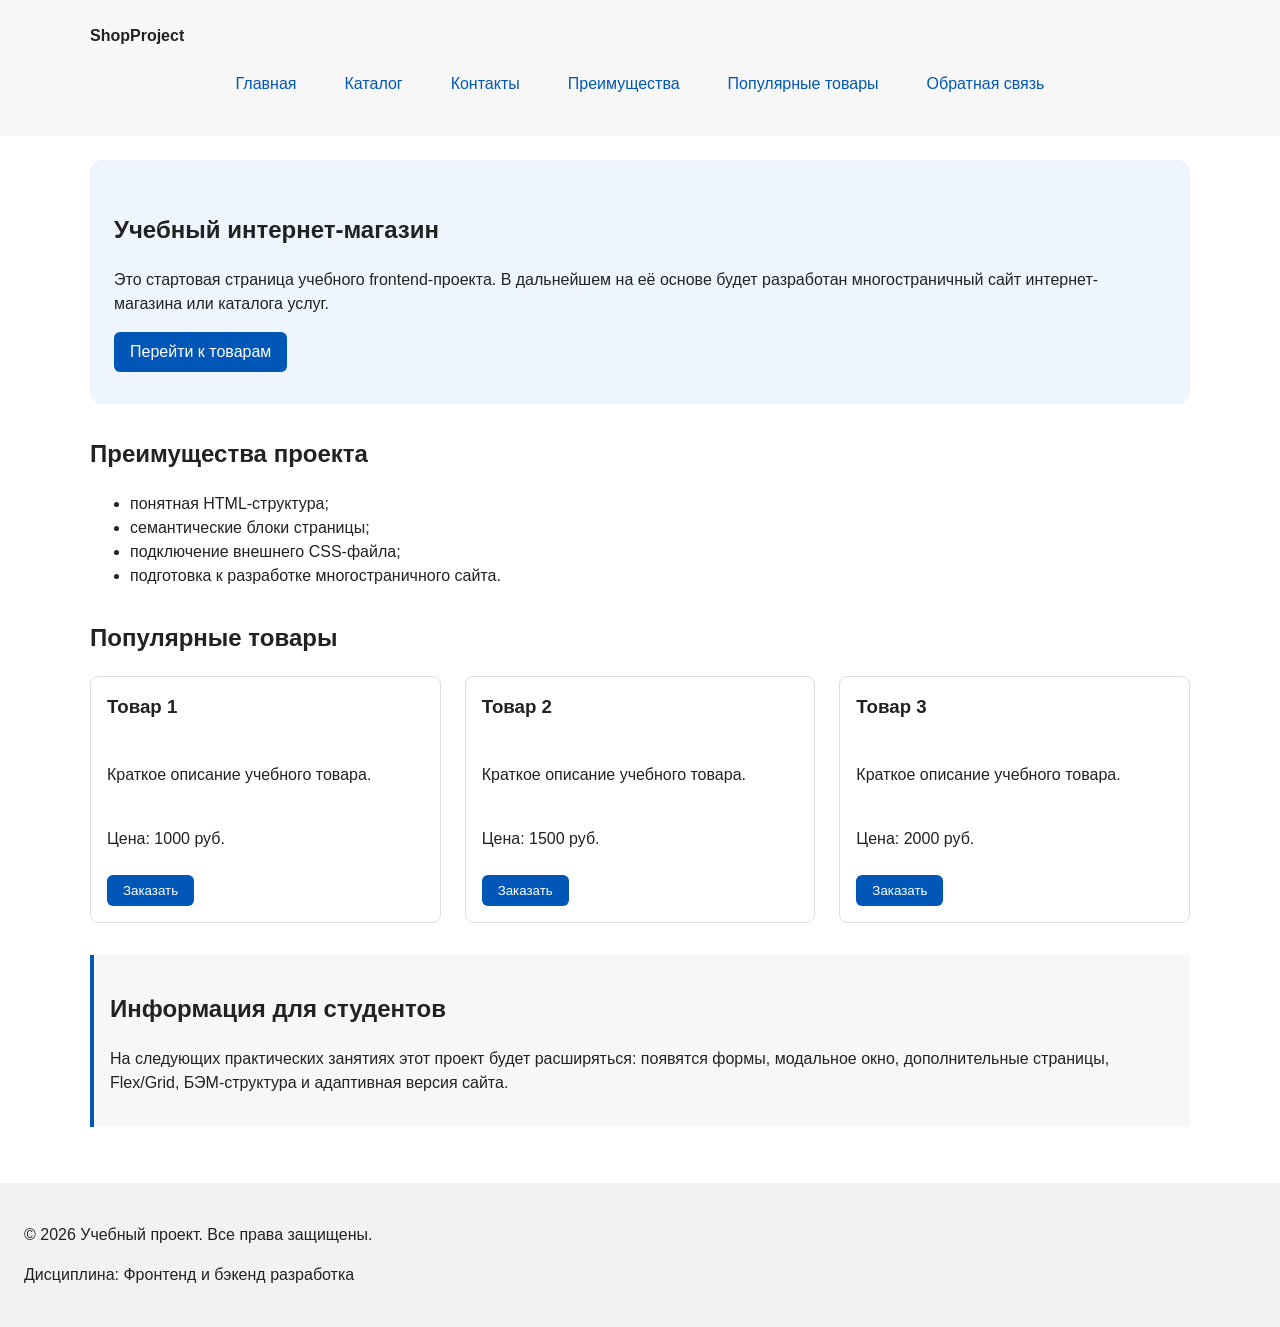
<file: index.html>
<!DOCTYPE html>
<html lang="ru">
<head>
  <meta charset="UTF-8">
  <meta name="viewport" content="width=device-width, initial-scale=1.0">
  <title>Учебный интернет-магазин</title>
  <link rel="stylesheet" href="css/style.css">
  <script src="js/main.js" defer></script>

  <meta property="og:type" content="website">
  <meta property="og:title" content="Учебный интернет-магазин">
  <meta property="og:description" content="Учебный frontend-проект интернет-магазина.">
  <meta property="og:image" content="https://Reaperthelavayka13.github.io/kr1-/images/preview.jpg">

</head>
<body>
  <header>
    <div class="site-header">
       <a class="site-logo" href="index.html">ShopProject</a>
        
        <nav class="site-nav" aria-label="Основная навигация">
          <ul class="site-nav__list">
            <li><a href="index.html">Главная</a></li>
            <li><a href="catalog.html">Каталог</a></li>
            <li><a href="contacts.html">Контакты</a></li>
            <li><a href="index.html#advantages">Преимущества</a></li>
            <li><a href="index.html#popular">Популярные товары</a></li>
            <li><a href="index.html#contacts">Обратная связь</a></li>
          </ul>
        </nav>

      </div>
    </header>
  
  <main>
    <!-- Основное содержимое страницы -->
    <section class="hero">
      <h1>Учебный интернет-магазин</h1>
      <p>
        Это стартовая страница учебного frontend-проекта.
        В дальнейшем на её основе будет разработан многостраничный сайт
        интернет-магазина или каталога услуг.
      </p>
      <a class="button" href="#popular">Перейти к товарам</a>
    </section>
    <section class="section" id="advantages">
      <h2>Преимущества проекта</h2>

      <ul class="advantages-list">
        <li>понятная HTML-структура;</li>
        <li>семантические блоки страницы;</li>
        <li>подключение внешнего CSS-файла;</li>
        <li>подготовка к разработке многостраничного сайта.</li>
      </ul>
    </section>

    <section class="section" id="popular">
      <h2>Популярные товары</h2>

      <div class="products-grid">
        <article class="product-card">
          <h3>Товар 1</h3>
          <p>Краткое описание учебного товара.</p>
          <p>Цена: 1000 руб.</p>
          <button class="button product-card__button" type="button" data-product="Товар 1">
        Заказать
          </button>
        </article>

        <article class="product-card">
          <h3>Товар 2</h3>
          <p>Краткое описание учебного товара.</p>
          <p>Цена: 1500 руб.</p>
          <button class="button product-card__button" type="button" data-product="Товар 2">
        Заказать
          </button>
        </article>

        <article class="product-card">
          <h3>Товар 3</h3>
          <p>Краткое описание учебного товара.</p>
          <p>Цена: 2000 руб.</p>
          <button class="button product-card__button" type="button" data-product="Товар 3">
        Заказать
          </button>
        </article>
      </div>
    </section>

    <aside class="aside-info">
      <h2>Информация для студентов</h2>
      <p>
        На следующих практических занятиях этот проект будет расширяться:
        появятся формы, модальное окно, дополнительные страницы, Flex/Grid,
        БЭМ-структура и адаптивная версия сайта.
      </p>
    </aside>


  </main>


  <footer id="contacts">
    <p>&copy; 2026 Учебный проект. Все права защищены.</p>
    <p>Дисциплина: Фронтенд и бэкенд разработка</p>
  </footer>

<dialog class="order-dialog" id="order-dialog" aria-labelledby="order-dialog-title">
  <h2 id="order-dialog-title">Оформление заявки</h2>

  <form class="order-form" id="order-form" action="#" method="post" novalidate>
    <input id="selected-product" name="selected-product" type="hidden">

    <div class="form-field">
      <label for="order-name">Имя</label>
      <input
        id="order-name"
        name="name"
        type="text"
        placeholder="Введите ваше имя"
        minlength="2"
        autocomplete="given-name"
        required
      >
    </div>

    <div class="form-field">
      <label for="order-email">E-mail</label>
      <input
        id="order-email"
        name="email"
        type="email"
        placeholder="example@mail.ru"
        autocomplete="email"
        required
      >
    </div>

    <div class="form-field">
      <label for="order-phone">Телефон</label>
      <input
        id="order-phone"
        name="phone"
        type="tel"
        inputmode="tel"
        placeholder="+7 (900) 000-00-00"
        pattern="^\+7 \(\d{3}\) \d{3}-\d{2}-\d{2}$"
        required
      >
      <small>Формат: +7 (900) 000-00-00</small>
    </div>

    <div class="form-field">
      <label for="order-date">Дата связи</label>
      <input
        id="order-date"
        name="date"
        type="date"
      >
    </div>

    <div class="form-field">
      <label for="order-topic">Тема заявки</label>
      <select id="order-topic" name="topic" required>
        <option value="">Выберите тему</option>
        <option value="product">Заказ товара</option>
        <option value="consultation">Консультация</option>
        <option value="delivery">Доставка</option>
      </select>
    </div>

    <div class="form-field">
      <label for="order-comment">Комментарий</label>
      <textarea
        id="order-comment"
        name="comment"
        rows="4"
        placeholder="Укажите дополнительную информацию"
      ></textarea>
    </div>

    <div class="form-field form-field--checkbox">
      <label>
        <input
          id="order-agreement"
          name="agreement"
          type="checkbox"
          required
        >
        Я согласен на обработку данных
      </label>
    </div>

    <div class="form-actions">
      <button type="button" id="close-order-dialog">Закрыть</button>
      <button type="submit">Отправить заявку</button>
    </div>
  </form>
</dialog>

<p class="success-message" id="success-message" hidden>
  Форма успешно отправлена!
</p>

</body>
</html>
</file>
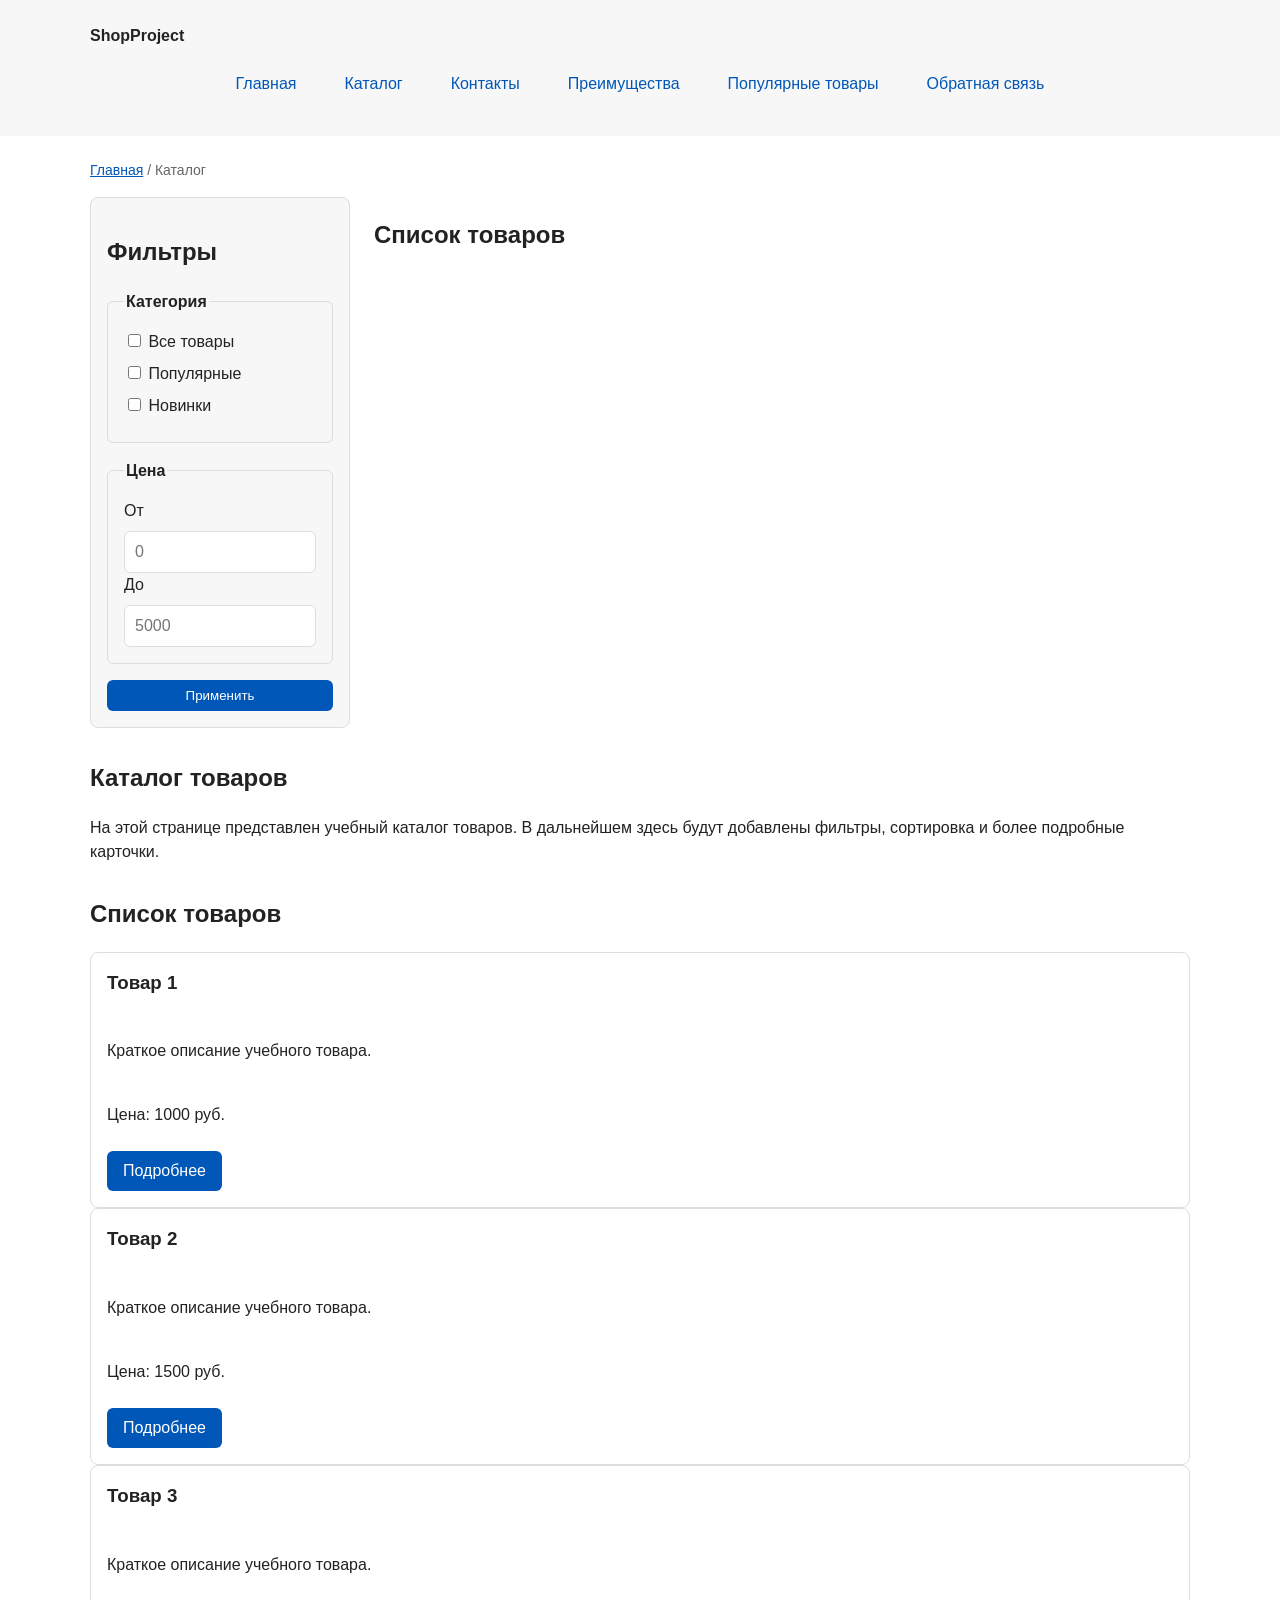
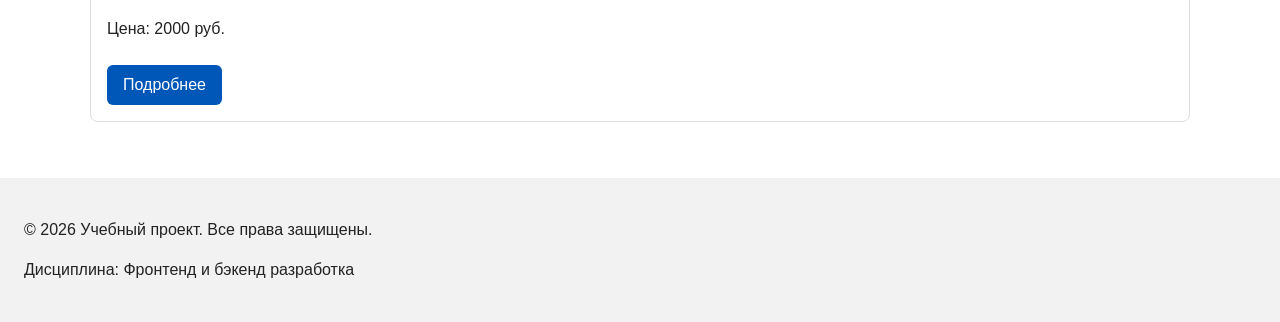
<file: catalog.html>
<!DOCTYPE html>
<html lang="ru">

<head>
  <meta charset="UTF-8">
  <meta name="viewport" content="width=device-width, initial-scale=1.0">
  <meta name="description" content="Каталог товаров учебного интернет-магазина.">
  <title>Каталог товаров — Учебный интернет-магазин</title>
  <link rel="stylesheet" href="css/style.css">

  <meta property="og:type" content="website">
  <meta property="og:title" content="Учебный интернет-магазин">
  <meta property="og:description" content="Учебный frontend-проект интернет-магазина.">
  <meta property="og:image" content="https://Reaperthelavayka13.github.io/kr1-Rip/images/preview.jpg">

</head>

<body>
  <header>
    <div class="site-header">
      <a class="site-logo" href="index.html">ShopProject</a>

      <nav class="site-nav" aria-label="Основная навигация">
        <ul class="site-nav__list">
          <li><a href="index.html">Главная</a></li>
          <li><a href="catalog.html">Каталог</a></li>
          <li><a href="contacts.html">Контакты</a></li>
          <li><a href="index.html#advantages">Преимущества</a></li>
          <li><a href="index.html#popular">Популярные товары</a></li>
          <li><a href="index.html#contacts">Обратная связь</a></li>
        </ul>
      </nav>
    </div>
  </header>

  <main>
    <nav class="breadcrumbs" aria-label="Хлебные крошки">
      <a href="index.html">Главная</a>
      <span>Каталог</span>
    </nav>

    <section class="catalog-layout">
      <aside class="catalog-filters">
        <h2>Фильтры</h2>

        <form class="filters-form" action="#" method="get">
          <fieldset>
            <legend>Категория</legend>

            <label>
              <input type="checkbox" name="category" value="all">
              Все товары
            </label>

            <label>
              <input type="checkbox" name="category" value="popular">
              Популярные
            </label>

            <label>
              <input type="checkbox" name="category" value="new">
              Новинки
            </label>
          </fieldset>

          <fieldset>
            <legend>Цена</legend>

            <label for="price-from">От</label>
            <input id="price-from" name="price-from" type="number" min="0" placeholder="0">

            <label for="price-to">До</label>
            <input id="price-to" name="price-to" type="number" min="0" placeholder="5000">
          </fieldset>

          <button class="button" type="submit">Применить</button>
        </form>
      </aside>

      <section class="catalog-products">
        <h2>Список товаров</h2>

        <div class="products-grid">
          <!-- Карточки товаров -->
        </div>
      </section>
    </section>


    <section class="section">
      <h1>Каталог товаров</h1>
      <p>
        На этой странице представлен учебный каталог товаров.
        В дальнейшем здесь будут добавлены фильтры, сортировка и более
        подробные карточки.
      </p>
    </section>

    <section class="section">
      <h2>Список товаров</h2>

      <article class="product-card">
        <h3>Товар 1</h3>
        <p>Краткое описание учебного товара.</p>
        <p>Цена: 1000 руб.</p>
        <a class="button" href="index.html#popular">Подробнее</a>
      </article>

      <article class="product-card">
        <h3>Товар 2</h3>
        <p>Краткое описание учебного товара.</p>
        <p>Цена: 1500 руб.</p>
        <a class="button" href="index.html#popular">Подробнее</a>
      </article>

      <article class="product-card">
        <h3>Товар 3</h3>
        <p>Краткое описание учебного товара.</p>
        <p>Цена: 2000 руб.</p>
        <a class="button" href="index.html#popular">Подробнее</a>
      </article>
    </section>
  </main>

  <footer>
    <p>&copy; 2026 Учебный проект. Все права защищены.</p>
    <p>Дисциплина: Фронтенд и бэкенд разработка</p>
  </footer>
</body>

</html>
</file>
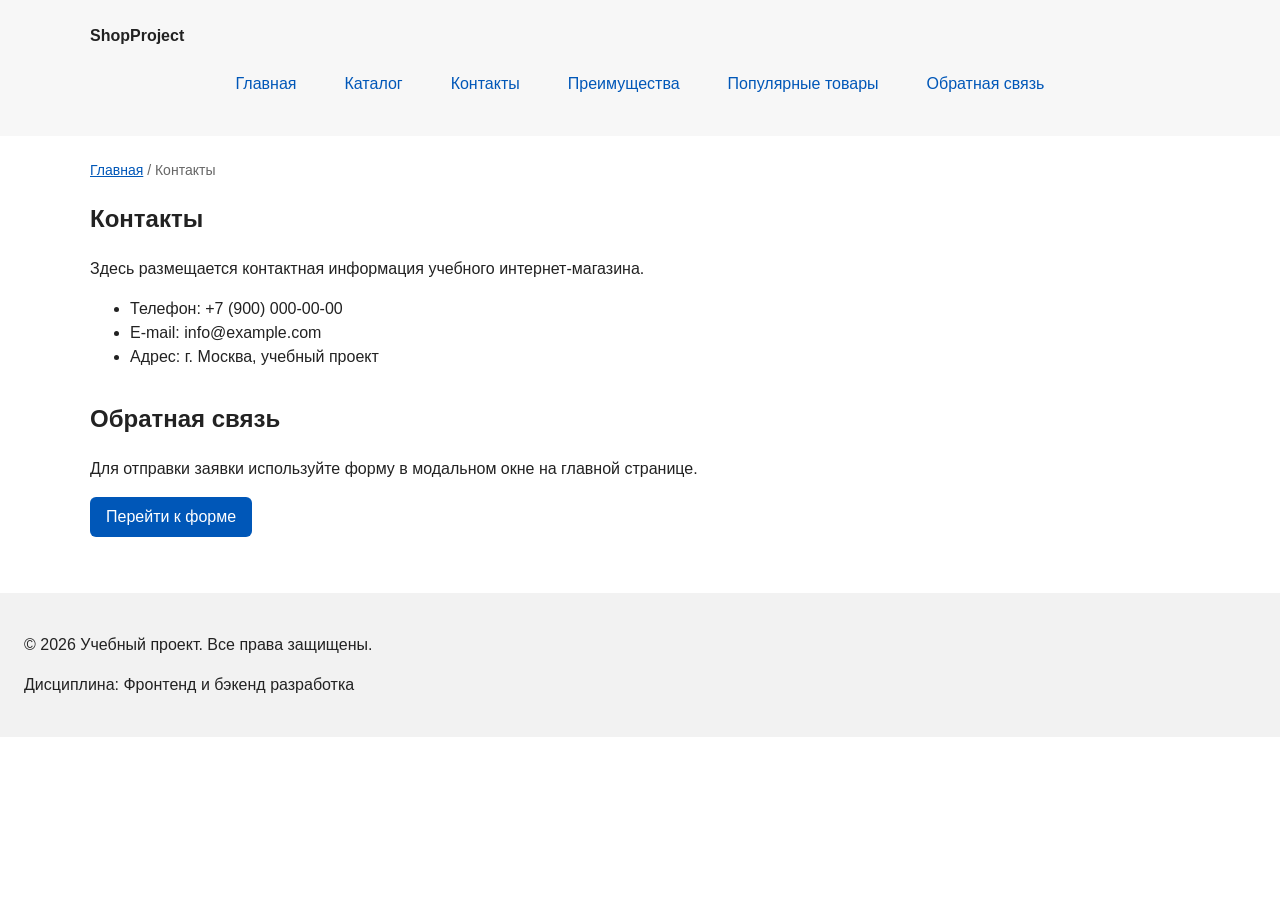
<file: contacts.html>
<!DOCTYPE html>
<html lang="ru">
<head>
  <meta charset="UTF-8">
  <meta name="viewport" content="width=device-width, initial-scale=1.0">
  <meta name="description" content="Контактная информация учебного интернет-магазина.">
  <title>Контакты — Учебный интернет-магазин</title>
  <link rel="stylesheet" href="css/style.css">

  <meta property="og:type" content="website">
  <meta property="og:title" content="Учебный интернет-магазин">
  <meta property="og:description" content="Учебный frontend-проект интернет-магазина.">
  <meta property="og:image" content="https://Reaperthelavayka13.github.io/kr1-Rip/images/preview.jpg">

</head>
<body>
  <header>
    <div class="site-header">
      <a class="site-logo" href="index.html">ShopProject</a>

      <nav class="site-nav" aria-label="Основная навигация">
        <ul class="site-nav__list">
          <li><a href="index.html">Главная</a></li>
          <li><a href="catalog.html">Каталог</a></li>
          <li><a href="contacts.html">Контакты</a></li>
          <li><a href="index.html#advantages">Преимущества</a></li>
          <li><a href="index.html#popular">Популярные товары</a></li>
          <li><a href="index.html#contacts">Обратная связь</a></li>
        </ul>
      </nav>
    </div>
  </header>

  <main>
    <nav class="breadcrumbs" aria-label="Хлебные крошки">
      <a href="index.html">Главная</a>
      <span>Контакты</span>
    </nav>

    <section class="section">
      <h1>Контакты</h1>
      <p>
        Здесь размещается контактная информация учебного интернет-магазина.
      </p>

      <ul>
        <li>Телефон: +7 (900) 000-00-00</li>
        <li>E-mail: info@example.com</li>
        <li>Адрес: г. Москва, учебный проект</li>
      </ul>
    </section>

    <section class="section" id="feedback">
      <h2>Обратная связь</h2>
      <p>
        Для отправки заявки используйте форму в модальном окне на главной странице.
      </p>
      <a class="button" href="index.html#contacts">Перейти к форме</a>
    </section>
  </main>

  <footer>
    <p>&copy; 2026 Учебный проект. Все права защищены.</p>
    <p>Дисциплина: Фронтенд и бэкенд разработка</p>
  </footer>
</body>
</html>
</file>
<file: css/style.css>
/* 
  Универсальное правило для всех элементов.
  border-box делает расчёт размеров более понятным:
  width включает content, padding и border.
*/
* {
  box-sizing: border-box;
}


/*
  Задаём внутренние отступы для основных областей страницы.
  Это делает содержимое визуально отделённым от краёв окна браузера.
*/

header,
main,
footer {
  padding: var(--space-lg);
}


/*
  Оформляем шапку страницы.
  Пока используется простой светло-серый фон.
*/
header {
  background-color: var(--color-surface);
}

footer {
  background-color: var(--color-surface);
}


/*
  Оформляем подвал страницы тем же фоном,
  чтобы визуально отделить его от основного содержимого.
*/
footer {
  background-color: #f2f2f2;
}

/*
  Ограничиваем ширину содержимого шапки,
  чтобы оно не растягивалось слишком сильно на широких экранах.
*/
.site-header {
  max-width: 1100px;
  margin: 0 auto;
}

/*
  Оформляем текстовый логотип.
*/
.site-logo {
  font-weight: bold;
  text-decoration: none;
  color: #222222;
}

/*
  Убираем стандартные отступы и маркеры списка навигации.
*/

.site-nav__list {
  display: flex;
  flex-wrap: wrap;
  justify-content: center;
  align-items: center;
  gap: var(--space-md);
  padding: 0;
  margin: var(--space-md) 0 0;
  list-style: none;
}


/*
  Добавляем расстояние между пунктами меню.
*/
.site-nav__list li {
  margin-bottom: 8px;
}

/*
  Оформляем ссылки меню.
*/

.site-nav__list a {
  display: inline-block;
  padding: var(--space-sm) var(--space-md);
  color: var(--color-primary);
  text-decoration: none;
  border-radius: var(--radius-sm);
}

/*
  При наведении мыши подчёркиваем ссылку.
  Подробно состояния интерфейса будут рассмотрены в практической работе 1.7.
*/

.site-nav__list a:hover {
  color: var(--color-white);
  background-color: var(--color-primary);
}

/*
  Карточка товара — самостоятельный блок.
  На следующих занятиях карточки будут доработаны и выстроены в сетку.
*/

.product-card {
  display: flex;
  flex-direction: column;
  gap: var(--space-sm);
  margin-bottom: 0;
  padding: var(--space-md);
  border: 1px solid var(--color-border);
  border-radius: var(--radius-md);
  background-color: var(--color-bg);
}

.product-card .button {
  margin-top: auto;
  align-self: flex-start;
}


.product-card:hover {
  border-color: var(--color-primary);
}

.product-card h3 {
  margin-top: 0;
}

/*
  Пока это обычная ссылка, но визуально она оформляется как кнопка.
*/
.button {
  display: inline-block;
  padding: var(--space-sm) var(--space-md);
  color: var(--color-white);
  background-color: var(--color-primary);
  text-decoration: none;
  border: none;
  border-radius: var(--radius-sm);
  cursor: pointer;
}

.button:hover {
  background-color: var(--color-primary-dark);
}

.button:focus-visible {
  outline: 2px solid var(--color-primary);
  outline-offset: 3px;
}

.button:disabled {
  opacity: 0.6;
  cursor: not-allowed;
}


/*
  Дополнительный информационный блок.
*/
.aside-info {
  max-width: var(--container-width);
  margin: 0 auto var(--space-xl);
  padding: var(--space-md);
  border-left: 4px solid var(--color-primary);
  background-color: var(--color-surface);
}


/* ===============================
   1. Переменные проекта
   =============================== */
:root {
  /* Основные цвета проекта */
  --color-bg: #ffffff;
  --color-text: #222222;
  --color-muted: #666666;
  --color-primary: #0057b8;
  --color-primary-dark: #003f86;
  --color-border: #dddddd;
  --color-surface: #f7f7f7;
  --color-surface-accent: #eef5ff;
  --color-danger: #b00020;
  --color-success: #168a2f;
  --color-success-bg: #eefaf0;
  --color-white: #ffffff;

  /* Отступы */
  --space-xs: 4px;
  --space-sm: 8px;
  --space-md: 16px;
  --space-lg: 24px;
  --space-xl: 32px;

  /* Скругления */
  --radius-sm: 6px;
  --radius-md: 8px;
  --radius-lg: 12px;

  /* Размеры */
  --container-width: 1100px;
}


/* ===============================
   2. Базовые стили
   =============================== */

* {
  box-sizing: border-box;
}

body {
  margin: 0;
  font-family: Arial, sans-serif;
  line-height: 1.5;
  color: var(--color-text);
  background-color: var(--color-bg);
}

/* ===============================
   3. Общие элементы интерфейса
   =============================== */

a {
  color: var(--color-primary);
}

a:hover {
  color: var(--color-primary-dark);
}

a:focus-visible {
  outline: 2px solid var(--color-primary);
  outline-offset: 3px;
}

/* ===============================
   4. Компоненты страницы
   =============================== */

.hero {
  max-width: var(--container-width);
  margin: 0 auto var(--space-xl);
  padding: var(--space-xl) var(--space-lg);
  background-color: var(--color-surface-accent);
  border-radius: var(--radius-lg);
}

.section {
  max-width: var(--container-width);
  margin: 0 auto var(--space-xl);
}

.section h2 {
  margin-top: 0;
}

/* ===============================
   5. Форма и модальное окно
   =============================== */

.order-dialog {
  width: min(100% - 32px, 560px);
  padding: var(--space-lg);
  border: none;
  border-radius: var(--radius-lg);
}

.order-dialog::backdrop {
  background-color: rgba(0, 0, 0, 0.5);
}

.form-field {
  margin-bottom: var(--space-md);
}

.form-field label {
  display: block;
  margin-bottom: var(--space-xs);
}

.form-field input,
.form-field select,
.form-field textarea {
  width: 100%;
  padding: 10px 12px;
  border: 1px solid var(--color-border);
  border-radius: var(--radius-sm);
  font: inherit;
}

.form-field input[type="checkbox"] {
  width: auto;
}

.form-field small {
  display: block;
  margin-top: var(--space-xs);
  color: var(--color-muted);
}


/*
  Видимый фокус для клавиатурной навигации.
*/
.form-field input:hover,
.form-field select:hover,
.form-field textarea:hover {
  border-color: var(--color-primary);
}

.form-field input:focus-visible,
.form-field select:focus-visible,
.form-field textarea:focus-visible,
.form-actions button:focus-visible {
  outline: 2px solid var(--color-primary);
  outline-offset: 3px;
}

[aria-invalid="true"] {
  border-color: var(--color-danger);
}


/*
  Кнопки формы.
*/
.form-actions {
  display: flex;
  gap: 12px;
  margin-top: 20px;
}

/*
  Сообщение об успешной отправке.
*/
.success-message {
  max-width: var(--container-width);
  margin: var(--space-lg) auto;
  padding: var(--space-md);
  border-left: 4px solid var(--color-success);
  background-color: var(--color-success-bg);
}

.breadcrumbs {
  max-width: var(--container-width);
  margin: 0 auto var(--space-md);
  font-size: 14px;
  color: var(--color-muted);
}

.breadcrumbs a {
  color: var(--color-primary);
}

.breadcrumbs span::before {
  content: " / ";
  color: var(--color-muted);
}

html {
  scroll-behavior: smooth;
}

:target {
  outline: 2px dashed var(--color-primary);
  outline-offset: 4px;
}


.products-grid {
  display: grid;
  grid-template-columns: repeat(3, 1fr);
  gap: var(--space-lg);
}


.catalog-layout {
  max-width: var(--container-width);
  margin: 0 auto var(--space-xl);
  display: grid;
  grid-template-columns: 260px 1fr;
  grid-template-areas: "filters products";
  gap: var(--space-lg);
}

.catalog-filters {
  grid-area: filters;
  padding: var(--space-md);
  border: 1px solid var(--color-border);
  border-radius: var(--radius-md);
  background-color: var(--color-surface);
}

.catalog-products {
  grid-area: products;
}

.filters-form {
  display: grid;
  gap: var(--space-md);
}

.filters-form fieldset {
  margin: 0;
  padding: var(--space-md);
  border: 1px solid var(--color-border);
  border-radius: var(--radius-sm);
}

.filters-form legend {
  font-weight: 700;
}

.filters-form label {
  display: block;
  margin-bottom: var(--space-sm);
}

.filters-form input[type="number"] {
  width: 100%;
  padding: 8px 10px;
  border: 1px solid var(--color-border);
  border-radius: var(--radius-sm);
  font: inherit;
}
</file>
